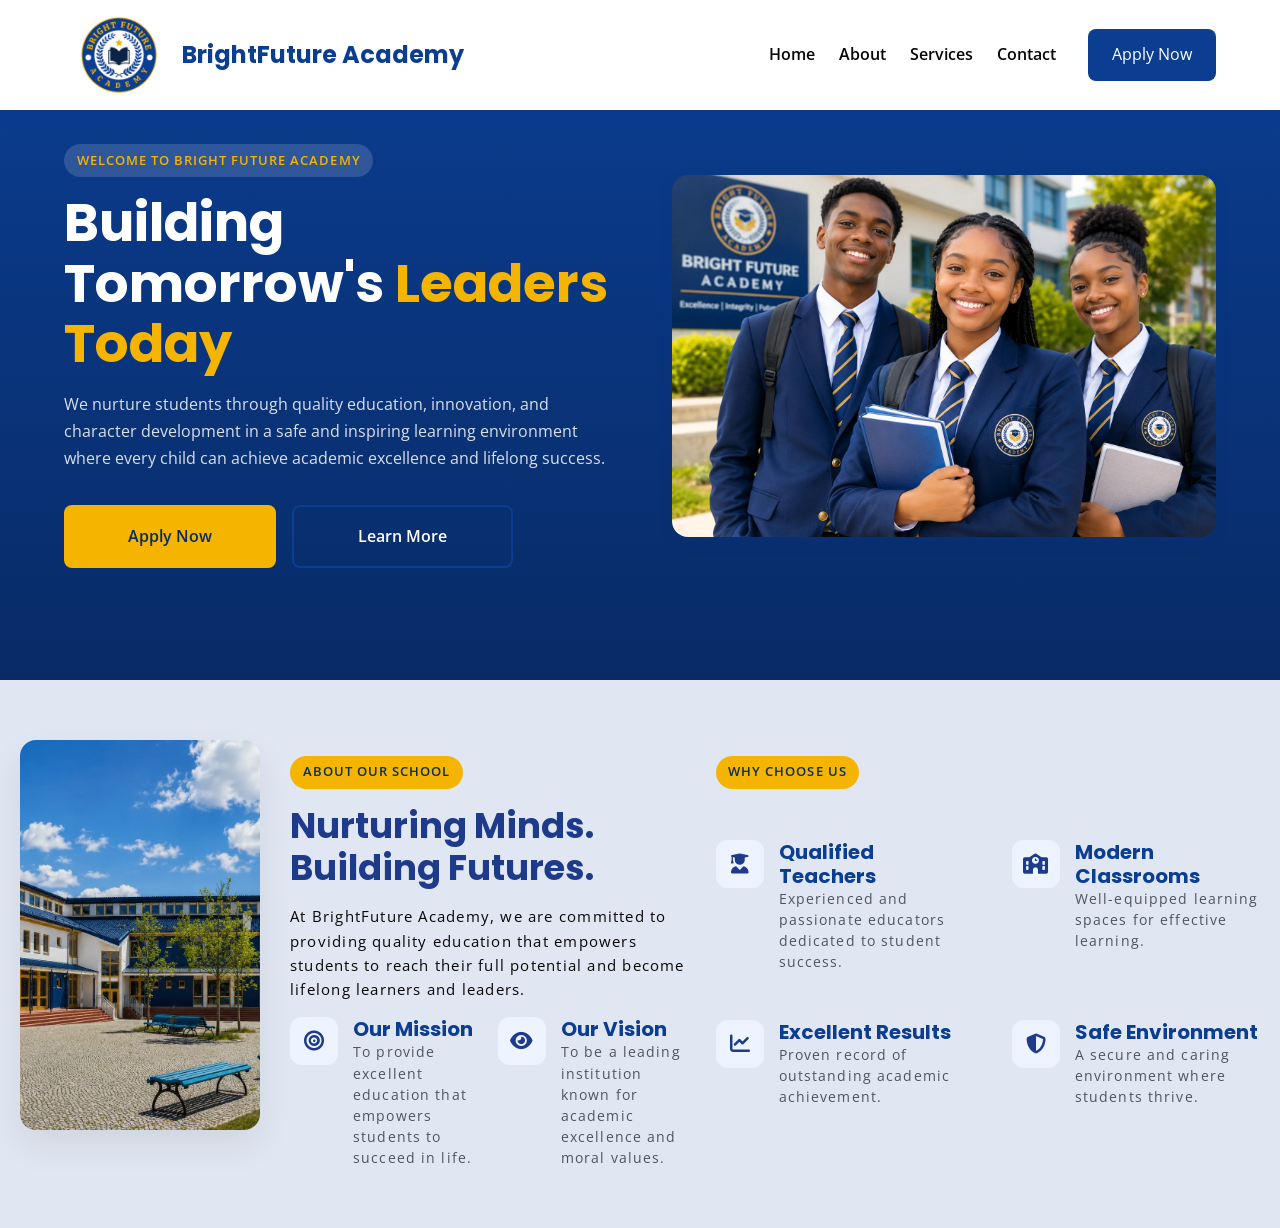
<file: index.html>
<!DOCTYPE html>
<html lang="en">
<head>
    <!-- ==========================================
         Basic Meta Tags
    =========================================== -->
    <meta charset="UTF-8">
    <meta name="viewport" content="width=device-width, initial-scale=1.0">

    <!-- ==========================================
         SEO Meta Tags
    =========================================== -->
    <title>BrightFuture Academy</title>
    <meta name="title" content="BrightFuture Academy">
    <meta name="description" content="Short description of your website.">
    <meta name="keywords" content="HTML, CSS, JavaScript">
    <meta name="author" content="Patrick Trust Ikechukwu">

    <!-- ==========================================
         Theme Color (Mobile Browser)
    =========================================== -->
    <meta name="theme-color" content="#0B3D91">

    <!-- ==========================================
         Favicon
    =========================================== -->
    <link rel="icon" type="image/png" href="images/logo/favicon.png">

    <!-- ==========================================
         Google Fonts
    =========================================== -->
    <link rel="preconnect" href="https://fonts.googleapis.com">
    <link rel="preconnect" href="https://fonts.gstatic.com" crossorigin>

    <link href="https://fonts.googleapis.com/css2?family=Open+Sans:wght@300;400;500;600;700&family=Poppins:wght@300;400;500;600;700;800&display=swap" rel="stylesheet">

    <!-- ==========================================
         Font Awesome
    =========================================== -->
    <link rel="stylesheet"
          href="https://cdnjs.cloudflare.com/ajax/libs/font-awesome/6.7.2/css/all.min.css">

    <!-- AOS Animation -->
<link rel="stylesheet" href="https://unpkg.com/aos@2.3.4/dist/aos.css">
    <!-- ==========================================
         CSS Files
    =========================================== -->
    <link rel="stylesheet" href="css/styles.css">
    <!-- <link rel="stylesheet" href="css/animations.css"> -->
    <link rel="stylesheet" href="css/responsive.css">
</head>

<body>

    <!-- =========== HEADER =========== -->
    <header class="header">
        <div class="container">
            <nav class="navbar">
                <!-- Logo -->
                <a href="#" class="logo">
                    <img src="images/logo/BrightFuture_logo.png" alt="BrightFuture Academy Logo" data-aos="fade-left" data-aos-delay="30">
                    <span data-aos="fade-up" data-aos-delay="30">BrightFuture Academy</span>
                </a>
                <!-- Navigation Links -->
                <ul class="nav-links" id="nav-links">
                    <li><a href="#home">Home</a></li>
                    <li><a href="#about">About</a></li>
                    <li><a href="#services">Services</a></li>
                    <li><a href="#contact">Contact</a></li>
                </ul>
                <!-- CTA Button -->
                <a href="#" class="header-cta-btn">Apply Now</a>

                <!-- Mobile Menu Button -->
                <button class="menu-btn" aria-label="Open navigation menu" aria-expanded="false" aria-controls="nav-links">
                    <i class="fa-solid fa-bars"></i>
                </button>
            </nav>
        </div>
    </header>

    <!-- ==========================================
         Main Content
    =========================================== -->
    <main>

        <!-- Hero Section -->
        <section class="hero" id="home">
            <div class="container hero-content">
                <div class="hero-text" data-aos="fade-right" data-aos-delay="100">
                    <span class="hero-tag ">WELCOME TO BRIGHT FUTURE ACADEMY</span>
                    <h1>
                        Building Tomorrow's
                        <span>Leaders Today</span>
                    </h1>
                    <p>
                        We nurture students through quality education, innovation, and
                        character development in a safe and inspiring learning environment
                        where every child can achieve academic excellence and lifelong success.
                    </p>
                    <div class="hero-buttons">
                        <a href="#" class="btn btn-primary">Apply Now</a>
                        <a href="#" class="btn btn-secondary">Learn More</a>
                    </div>
                </div>
                <div class="hero-image" data-aos="fade-left" data-aos-delay="200">
                    <img src="images/students.webp" alt="Students learning together">
                </div>
            </div>
        </section>

        <!-- About & Why choose us Section -->
        <section id="about">
            <div class="about-content-wrapper">
                <div class="about-content">
                    <!-- Left Image -->
                    <div class="about-image" data-aos="fade-right" data-aos-delay="100">
                        <img src="images/BrightFuture_building_2.webp" alt="BrightFuture Academy">
                    </div>
                    
                    <!-- Center Content -->
                    <div class="about-info" data-aos="fade-left" data-aos-delay="200">
                        <span class="section-tag">About Our School</span>
                        <h2>
                            Nurturing Minds.<br>
                            <span>Building Futures.</span>
                        </h2>
                        <p class="section-desc">
                            At BrightFuture Academy, we are committed to providing
                            quality education that empowers students to reach their
                            full potential and become lifelong learners and leaders.
                        </p>
                        
                        <div class="mission-vision">
                            <div class="info-box">
                                <div class="icon">
                                    <i class="fa-solid fa-bullseye"></i>
                                </div>
                                <div class="info-text">
                                    <h3>Our Mission</h3>
                                    <p>To provide excellent education that empowers students to succeed in life.</p>
                                </div>
                            </div>
                            <div class="info-box">
                                <div class="icon">
                                    <i class="fa-solid fa-eye"></i>
                                </div>
                                <div class="info-text">
                                    <h3>Our Vision</h3>
                                    <p>To be a leading institution known for academic excellence and moral values.</p>
                                </div>
                            </div>
                        </div>
                    </div>
                </div>

                <!-- Right Side: Why Choose Us -->
                <div class="why-us" data-aos="fade-up" data-aos-delay="100">
                    <span class="section-tag">Why Choose Us</span>
                    <div class="features-grid">
                        <div class="feature">
                            <div class="feature-icon">
                                <i class="fa-solid fa-user-graduate"></i>
                            </div>
                            <div class="feature-text">
                                <h3 class="feature-title">Qualified Teachers</h3>
                                <p>Experienced and passionate educators dedicated to student success.</p>
                            </div>
                        </div>
                        <div class="feature">
                            <div class="feature-icon">
                                <i class="fa-solid fa-school"></i>
                            </div>
                            <div class="feature-text">
                                <h3 class="feature-title">Modern Classrooms</h3>
                                <p>Well-equipped learning spaces for effective learning.</p>
                            </div>
                        </div>
                        <div class="feature">
                            <div class="feature-icon">
                                <i class="fa-solid fa-chart-line"></i>
                            </div>
                            <div class="feature-text">
                                <h3 class="feature-title">Excellent Results</h3>
                                <p>Proven record of outstanding academic achievement.</p>
                            </div>
                        </div>
                        <div class="feature">
                            <div class="feature-icon">
                                <i class="fa-solid fa-shield-halved"></i>
                            </div>
                            <div class="feature-text">
                                <h3 class="feature-title">Safe Environment</h3>
                                <p>A secure and caring environment where students thrive.</p>
                            </div>
                        </div>
                    </div>
                </div>
            </div>
        </section>

        <!-- More Sections Here -->
 
    </main>

    <!-- ==========================================
         Footer
    =========================================== -->
    <footer>

    </footer>

    <!-- ==========================================
         JavaScript
    =========================================== -->
    <script src="js/scripts.js"></script>
    <!-- AOS Animation -->
    <script src="https://unpkg.com/aos@2.3.1/dist/aos.js"></script>

    <script>
    AOS.init({
        duration:800,
        once:true
    });
    </script>
</body>
</html>
</file>
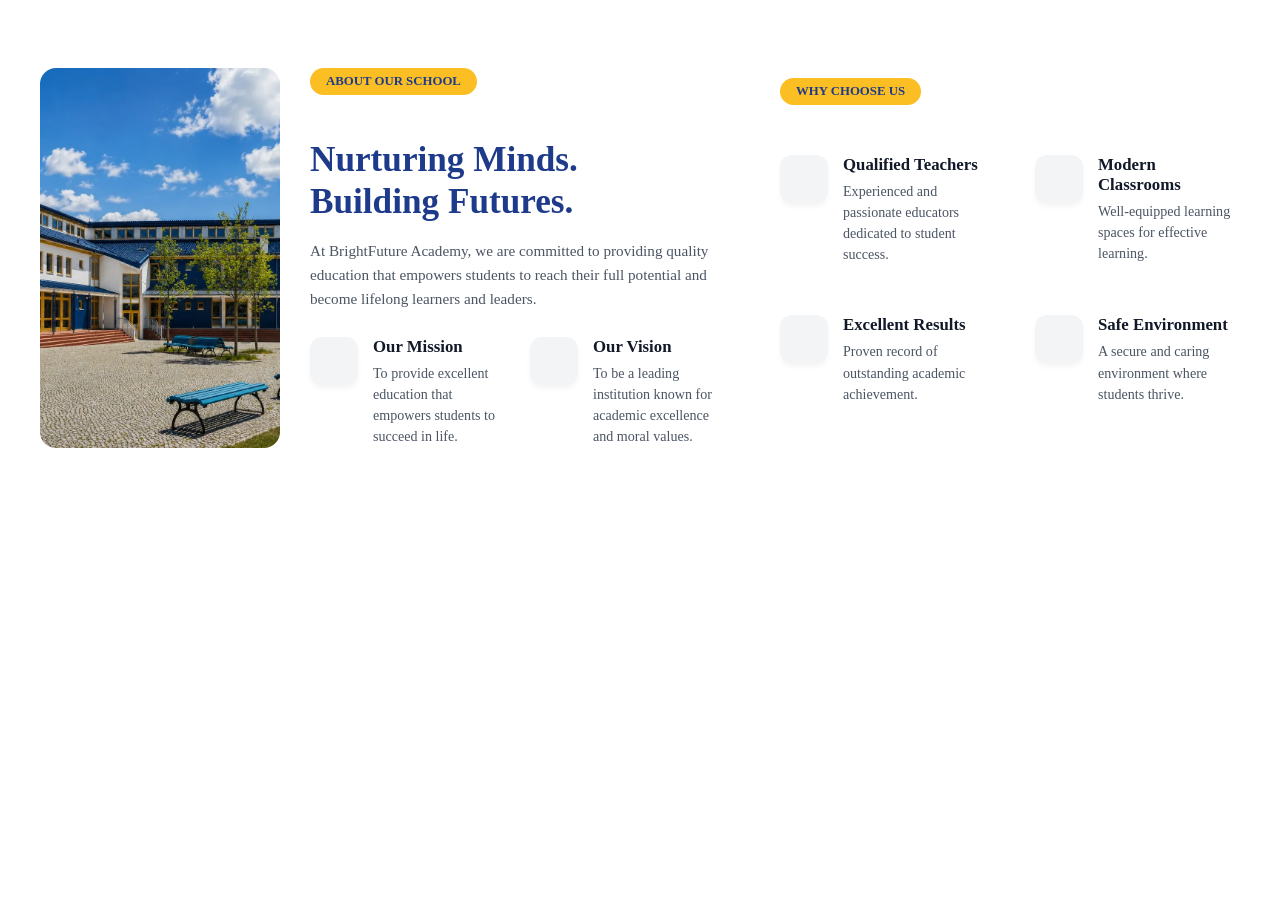
<file: test.html>
<!DOCTYPE html>
<html lang="en">
<head>
    <meta charset="UTF-8">
    <meta name="viewport" content="width=device-width, initial-scale=1.0">
    <title>Document</title>
    <style>
        @media screen and (min-width: 1024px) {
    /* 1. Main outer grid splitting Left Side and Right Side */
    .about-content-wrapper {
        display: grid;
        grid-template-columns: 1.2fr 0.8fr; 
        gap: 50px;
        max-width: 1200px;
        margin: 0 auto;
        align-items: start;
        padding: 60px 20px;
    }

    /* 2. Inner split separating the building image and description text */
    .about-content {
        display: grid;
        grid-template-columns: 240px 1fr; 
        gap: 30px;
        align-items: start;
    }

    /* Keep image sharp and matching your layout height */
    .about-image img {
        width: 100%;
        height: 380px; 
        object-fit: cover;
        border-radius: 16px;
    }

    /* Section text presentation */
    .section-tag {
        display: inline-block;
        background-color: #fbbf24;
        color: #1e3a8a;
        font-weight: bold;
        font-size: 0.8rem;
        padding: 6px 16px;
        border-radius: 20px;
        margin-bottom: 15px;
        text-transform: uppercase;
    }

    .about-info h2 {
        font-size: 2.2rem;
        color: #1e3a8a;
        margin-bottom: 15px;
        line-height: 1.2;
    }

    .section-desc {
        font-size: 0.95rem;
        color: #4b5563;
        line-height: 1.6;
        margin-bottom: 25px;
    }

    /* 3. Mission / Vision placement side-by-side */
    .mission-vision {
        display: grid;
        grid-template-columns: 1fr 1fr;
        gap: 20px;
    }

    /* Flex row setup aligning graphic icon on the left, copy on the right */
    .info-box, .feature {
        display: flex;
        gap: 15px;
        align-items: flex-start;
    }

    /* Clean, centered structural boxes for icons */
    .icon, .feature-icon {
        display: flex;
        align-items: center;
        justify-content: center;
        background-color: #f3f4f6; /* Subtle white-grey block tint */
        border-radius: 12px;
        min-width: 48px;
        max-width: 48px;
        height: 48px;
        box-shadow: 0 4px 6px -1px rgba(0, 0, 0, 0.05);
    }

    .icon i, .feature-icon i {
        font-size: 1.25rem;
        color: #1e3a8a;
    }

    /* Individual text alignment spacing for clear layout hierarchy */
    .info-text h3, .feature-text h3 {
        margin: 0 0 6px 0;
        font-size: 1.05rem;
        color: #111827;
        font-weight: 700;
    }

    .info-text p, .feature-text p {
        margin: 0;
        font-size: 0.88rem;
        color: #4b5563;
        line-height: 1.5;
    }

    /* 4. Right column 'Why Choose Us' 2x2 grid */
    .why-us {
        padding-top: 10px;
    }

    .features-grid {
        display: grid;
        grid-template-columns: repeat(2, 1fr); /* Set column behavior vertically inside the block */
        gap: 50px;
        margin-top: 35px;
    }
}
    </style>
</head>
<body>
    <section id="about">
    <div class="container about-content-wrapper">
        <div class="about-content">
            <!-- Left Image -->
            <div class="about-image" data-aos="fade-right" data-aos-delay="100">
                <img src="images/BrightFuture_building_2.webp" alt="BrightFuture Academy">
            </div>
            
            <!-- Center Content -->
            <div class="about-info" data-aos="fade-left" data-aos-delay="200">
                <span class="section-tag">About Our School</span>
                <h2>
                    Nurturing Minds.<br>
                    <span>Building Futures.</span>
                </h2>
                <p class="section-desc">
                    At BrightFuture Academy, we are committed to providing
                    quality education that empowers students to reach their
                    full potential and become lifelong learners and leaders.
                </p>
                
                <div class="mission-vision">
                    <div class="info-box">
                        <div class="icon">
                            <i class="fa-solid fa-bullseye"></i>
                        </div>
                        <div class="info-text">
                            <h3>Our Mission</h3>
                            <p>To provide excellent education that empowers students to succeed in life.</p>
                        </div>
                    </div>
                    <div class="info-box">
                        <div class="icon">
                            <i class="fa-solid fa-eye"></i>
                        </div>
                        <div class="info-text">
                            <h3>Our Vision</h3>
                            <p>To be a leading institution known for academic excellence and moral values.</p>
                        </div>
                    </div>
                </div>
            </div>
        </div>

        <!-- Right Side: Why Choose Us -->
        <div class="why-us" data-aos="fade-up" data-aos-delay="100">
            <span class="section-tag">Why Choose Us</span>
            <div class="features-grid">
                <div class="feature">
                    <div class="feature-icon">
                        <i class="fa-solid fa-user-graduate"></i>
                    </div>
                    <div class="feature-text">
                        <h3 class="feature-title">Qualified Teachers</h3>
                        <p>Experienced and passionate educators dedicated to student success.</p>
                    </div>
                </div>
                <div class="feature">
                    <div class="feature-icon">
                        <i class="fa-solid fa-school"></i>
                    </div>
                    <div class="feature-text">
                        <h3 class="feature-title">Modern Classrooms</h3>
                        <p>Well-equipped learning spaces for effective learning.</p>
                    </div>
                </div>
                <div class="feature">
                    <div class="feature-icon">
                        <i class="fa-solid fa-chart-line"></i>
                    </div>
                    <div class="feature-text">
                        <h3 class="feature-title">Excellent Results</h3>
                        <p>Proven record of outstanding academic achievement.</p>
                    </div>
                </div>
                <div class="feature">
                    <div class="feature-icon">
                        <i class="fa-solid fa-shield-halved"></i>
                    </div>
                    <div class="feature-text">
                        <h3 class="feature-title">Safe Environment</h3>
                        <p>A secure and caring environment where students thrive.</p>
                    </div>
                </div>
            </div>
        </div>
    </div>
</section>
</body>
</html>
</file>
<file: css/styles.css>
/* ==========================================
   GOOGLE FONTS
========================================== */

@import url('https://fonts.googleapis.com/css2?family=Open+Sans:wght@300;400;500;600;700&family=Poppins:wght@300;400;500;600;700;800&display=swap');


/* ==========================================
   CSS VARIABLES
========================================== */

:root {
  --primary-color: #0B3D91;    
  --secondary-color: #F4B400; 
  
  /* UI Surface Colors */
  --white: #FFFFFF;
  --background: rgba(11, 60, 145, 0.062); 
  --border-color: #0B3D91;  
  --hero-bg: linear-gradient(180deg, #0B3D91 0%, #082B66 100%);

  /* Text Colors */
  --text-color: #070707;       
  --text-light: rgba(255,255,255,.85); 

  --heading-font: 'Poppins', sans-serif;
  --body-font: 'Open Sans', sans-serif;

  /* Fluid Font Sizes (Scales automatically across mobile and desktop) */
  --fs-h1: clamp(2rem, 5vw, 4rem);
  --fs-h2: clamp(1.75rem, 4vw, 3rem);
  --fs-h3: clamp(1.4rem, 3vw, 2rem);
  --fs-body: 1rem;
  --fs-small: 0.9rem;

  /* Spacing */
  --section-padding: 4rem 1rem; 
  --container-width: min(90%, 1200px);

  /* Utilities */
  --radius: 0.5rem;
  --shadow: 0 5px 15px rgba(11, 61, 145, 0.1);
  --transition: all 0.3s ease;


}


/* ==========================================
   CSS RESET
========================================== */

*,
*::before,
*::after{
    margin:0;
    padding:0;
    box-sizing:border-box;
}


/* ==========================================
   GLOBAL STYLES
========================================== */

html{
    scroll-behavior:smooth;
}

body{
    font-family:var(--body-font);
    background:var(--background);
    color:var(--text-color);
    line-height:1.7;
    overflow-x:hidden;
}

img{
    display:block;
    max-width:100%;
    height:auto;
}

a{
    color:inherit;
    text-decoration:none;
}

ul{
    list-style:none;
}

button,
input,
textarea{
    font:inherit;
}

button{
    cursor:pointer;
    border:none;
    background:none;
}

.container{
    width:var(--container-width);
    margin-inline:auto;
}

section{
    padding:var(--section-padding);
}

h1,
h2,
h3,
h4,
h5,
h6{
    font-family:var(--heading-font);
    line-height:1.2;
}

h1{
    font-size:var(--fs-h1);
}

h2{
    font-size:var(--fs-h2);
}

h3{
    font-size:var(--fs-h3);
}

p{
    font-size:var(--fs-body);
    color:var(--text-light);
}

/* ==========================================
   HEADER & NAVIGATION STYLES
========================================== */
.header{
    position: fixed;
    top: 0;
    left: 0;
    width: 100%;
    background: var(--white);
    box-shadow: var(--shadow);
    z-index: 1000;
}

/* ======= NAVBAR ======= */

.navbar{
    display: flex;
    justify-content: space-between;
    align-items: center;
    min-height: 4.5rem;
}

/* ======== LOGO ====== */
.logo{
    display:flex;
    align-items:center;
    gap:.5rem;
}
.logo img {
    height: 80px;
    width: auto;
    display: block;
}
.logo span{
    display:none;
    font-family: var(--heading-font);
    font-weight: 700;
    color: var(--primary-color);
}

/* ======= NAVIGATION LINKS ======= */
.nav-links{
    display:flex;
    flex-direction:column;
    gap:1.5rem;
    position:absolute;
    top:100%;
    left:0;
    width:100%;
    padding:2rem;
    background:var(--white);
    opacity:0;
    visibility:hidden;
    transform:translateY(-15px);
    transition:all .3s ease;
}

.nav-links.active{
    opacity:1;
    visibility:visible;
    transform:translateY(0);
}

.nav-links a{
    color: var(--text-color);
    font-weight: 600;
    transition: var(--transition);
}

.nav-links a:hover{
    color: var(--primary-color);
}
.nav-links a.active{
    color:var(--primary-color);
}
.nav-links a{

    position:relative;

    transition:var(--transition);

}

.nav-links a::after{

    content:"";

    position:absolute;

    left:0;
    bottom:-5px;

    width:0;

    height:2px;

    background:var(--primary-color);

    transition:var(--transition);

}

.nav-links a:hover::after,
.nav-links a.active::after{

    width:100%;

}
/* ======= BUTTON ========= */

.header-cta-btn{
    display: none;

    padding: .8rem 1.5rem;

    background: var(--primary-color);
    color: var(--white);

    border-radius: var(--radius);

    transition: var(--transition);
}

.header-cta-btn:hover{
    background: var(--secondary-color);
}

/* ===== MENU BUTTON ======= */

.menu-btn{
    font-size: 1.5rem;
    color: var(--primary-color);
}

/* main padding */
main{
    background:var(--background);
    padding-top:-1rem;
}
/* ==========================================
   HOME & HERO SECTION STYLES
========================================== */
.hero{
    padding: 5rem 0;
    background:var(--hero-bg);
}

.hero .container{
    width:100%;
    padding:0;
}

.hero-content{
    display:flex;
    flex-direction:column-reverse;
}

.hero-text{
    padding:2rem 1.5rem;
    text-align:center;
    color:var(--white);
}

.hero-tag{
    display:inline-block;
    padding:.35rem .8rem;
    background:rgba(255,255,255,.15);
    color:var(--secondary-color);
    border-radius:999px;
    font-size:.8rem;
    font-weight:600;
    letter-spacing:.08em;
    text-transform:uppercase;
    margin-bottom:1rem;
}

.hero h1{
    font-size:2.4rem;
    line-height:1.15;
    margin-bottom:1rem;
    color:var(--white);
}

.hero h1 span{
    color:var(--secondary-color);
}

.hero p{
    color:var(--text-light);
    margin-bottom:2rem;
    text-align:center;
}

.hero-buttons{
    display:flex;
    flex-direction:column;
    gap:1rem;
}

.hero-image img{
    width:100%;
    height:auto;
    display:block;
}
/* Buttons */
.btn{
    display:inline-flex;
    justify-content:center;
    align-items:center;
    padding:.9rem 1.8rem;
    border-radius:.5rem;
    font-weight:600;
    transition:.3s;
}

.btn-primary{
    background:var(--secondary-color);
    color:#082B66;
}

.btn-primary:hover{
    background:#FFD34D;
}

.btn-secondary{
    border:2px solid var(--border-color);
    color:var(--white);
}

.btn-secondary:hover{
    background:var(--white);
    color:#0B3D91;
}


/* ==========================================
   About & Why choose us  SECTION STYLES
========================================== */
#about{
    padding:0;
}
.about-content-wrapper{
    display:grid;
    grid-template-columns: 1fr;
    gap:2rem;
}
.section-tag{
    display:inline-block;
    padding:.35rem .8rem;
    background:var(--secondary-color);
    color:#082B66;
    border-radius:999px;
    font-size:.8rem;
    font-weight:600;
    letter-spacing:.08em;
    text-transform:uppercase;
    margin:1rem 0;
}
.about-info,
.why-us{
    padding:.3rem 1.5rem;
}
.about-info h2{
    font-size:var(--fs-h2);
    margin-bottom:1rem;
    color:var(--primary-color);
}
.about-image img{
    width:100%;
    display:block;
    box-shadow:0 15px 35px rgba(0,0,0,.08);
}
.about-info p,
.why-us p{
    margin-bottom:1rem;
    color:var(--text-color);
    letter-spacing:.08em;
}
.mission-vision,
.features-grid{
    display:grid;
    grid-template-columns: 1fr;
    gap:2rem;
}
/* .icon,
.feature-icon{
    display:flex;
    align-items:center;
    gap:1rem;
    margin-bottom:1rem;
} */
.icon,
.feature-icon {
    width: 50px;
    height: 50px;
    display: grid;
    place-items: center;
    background: #EEF4FF;
    border-radius: 12px;
    flex-shrink: 0; 
    margin-top: 2px; 
}
.icon h3,
.feature-icon h3{
    margin:0;
    padding:0;
    color:var(--primary-color);
    font-size:1.3rem;
    line-height:1.2;
}
.icon i,
.feature-icon i {
    color: var(--primary-color);
    font-size: 1.2rem;
    display: block;   /* Removes unwanted line-height spacing from the font */
}
.info-box,
.feature{
    display:flex;
    flex-direction:row;
    gap:15px;
    align-items:flex-start;

    padding:1.5rem;
    background:transparent;
    border-radius:var(--radius);
    box-shadow:var(--shadow);
}
.info-text h3,
.feature-text h3{
    font-size: 1.25rem;
    color:var(--primary-color);
    font-weight:700;
}
</file>
<file: css/animations.css>
/* Tablet (768px) */
@media (min-width:768px){

.hero{
    padding:7rem 0;
}

.hero-text{
    padding:3rem;
}

.hero h1{
    font-size:3.3rem;
}

.hero-buttons{
    flex-direction:row;
    justify-content:center;
}

}
/* Desktop (1024px) */
@media (min-width:1024px){

.hero .container{
    width:min(90%,1200px);
    margin:auto;
    padding:0;
}

.hero-content{
    display:grid;
    grid-template-columns:1fr 1fr;
    align-items:center;
    gap:4rem;
}

.hero-text{
    text-align:left;
    padding:0;
}

.hero p{
    text-align:left;
}

.hero-buttons{
    justify-content:flex-start;
}

.hero-image img{
    border-radius:1rem;
    box-shadow:0 20px 40px rgba(0,0,0,.2);
}

}
</file>
<file: css/responsive.css>
/* ==========================================
   TABLETS
========================================== */
@media (min-width:768px){
    /* === navbar === */
    .menu-btn{
        display:none;
    }
    .navbar{
        gap:2rem;
    }
    .logo img {
        height: 110px;
    }
    .nav-links{
        position: static;
        display: flex;
        flex-direction: row;
        align-items: center;

        width: auto;
        padding: 0;
        margin-left: auto;

        background: transparent;

        opacity: 1;
        visibility: visible;
        transform: none;
    }
    .header-cta-btn{
        display:inline-flex;
        align-items:center;
    }
    .hero{
        padding:7rem 0;
    }

    .hero-text{
        padding:3rem;
    }

    .hero h1{
        font-size:3.3rem;
    }

    .hero-buttons{
        flex-direction:row;
        justify-content:center;
    }
    .hero-buttons a{
        padding:1rem 8rem;
    }
    .about-content-wrapper {
        display: grid;
        grid-template-columns: 1fr; 
        /* gap: 50px;
        max-width: 1300px;
        margin: 0 auto;
        align-items: start;
        padding: 60px 20px; */
    }
    .mission-vision {
        display: grid;
        grid-template-columns: 1fr 1fr;
        gap: 20px;
    }
    .features-grid {
        display: grid;
        grid-template-columns: repeat(2, 1fr); /* Set column behavior vertically inside the block */
        gap: 3rem;
        margin-top: 35px;
    }
}


/* ==========================================
   DESKTOPS
========================================== */

@media (min-width:1024px){
    .logo span{
        display:block;
        font-size: 1.5rem;
    }
    main{
        padding-top:2rem;
    }
    .hero .container{
        width:min(90%,1200px);
        margin:auto;
        padding:0;
    }

    .hero-content{
        display:grid;
        grid-template-columns:1fr 1fr;
        align-items:center;
        gap:4rem;
    }

    .hero-text{
        text-align:left;
        padding:0;
    }

    .hero p{
        text-align:left;
    }

    .hero-buttons{
        justify-content:flex-start;
    }
    .hero-buttons a{
        padding:1rem 4rem;
    }
    .hero-image img{
        border-radius:1rem;
        box-shadow:var(--shadow);
    }
    .about-content-wrapper {
        display: grid;
        grid-template-columns: 1.1fr 0.9fr; 
        gap: 30px;
        max-width: 1300px;
        margin: 0 auto;
        align-items: start;
        padding: 60px 20px;
    }

    /* 2. Inner split separating the building image and description text */
    .about-content {
        display: grid;
        grid-template-columns: 240px 1fr; 
        gap: 30px;
        align-items: start;
    }

    /* Keep image sharp and matching your layout height */
    .about-image img {
        width: 100%;
        height: 390px; 
        object-fit: cover;
        border-radius: 16px;
    }

    /* Section text presentation */
    /* .section-tag {
        display: inline-block;
        background-color: #fbbf24;
        color: #1e3a8a;
        font-weight: bold;
        font-size: 0.8rem;
        padding: 6px 16px;
        border-radius: 20px;
        margin-bottom: 15px;
        text-transform: uppercase;
    } */

    .about-info h2 {
        font-size: 2.2rem;
        color: #1e3a8a;
        margin-bottom: 15px;
        line-height: 1.2;
    }

    .section-desc {
        font-size: 0.95rem;
        line-height: 1.6;
        margin-bottom: 25px;
    }

    /* 3. Mission / Vision placement side-by-side */
    /* .mission-vision {
        display: grid;
        grid-template-columns: 1fr 1fr;
        gap: 20px;
    } */

    /* Flex row setup aligning graphic icon on the left, copy on the right */
    .info-box,
    .feature{
        display:flex;
        gap:15px;
        align-items:flex-start;

        padding:0;
        box-shadow:none;
        background:none;
    }

    /* Clean, centered structural boxes for icons */
    .icon,
    .feature-icon{
        display:flex;
        justify-content:center;
        align-items:center;

        width:48px;
        height:48px;
        flex-shrink:0;

        margin:0;
        gap:0;

        background:#EEF4FF;
        border-radius:12px;
    }

    .icon i, .feature-icon i {
        font-size: 1.25rem;
        color: #1e3a8a;
    }

    .info-text p, .feature-text p {
        margin: 0;
        font-size: 0.88rem;
        color: #4b5563;
        line-height: 1.5;
    }

    /* 4. Right column 'Why Choose Us' 2x2 grid */
    .about-info,
    .why-us{
        padding:0;
    }
}
</file>
